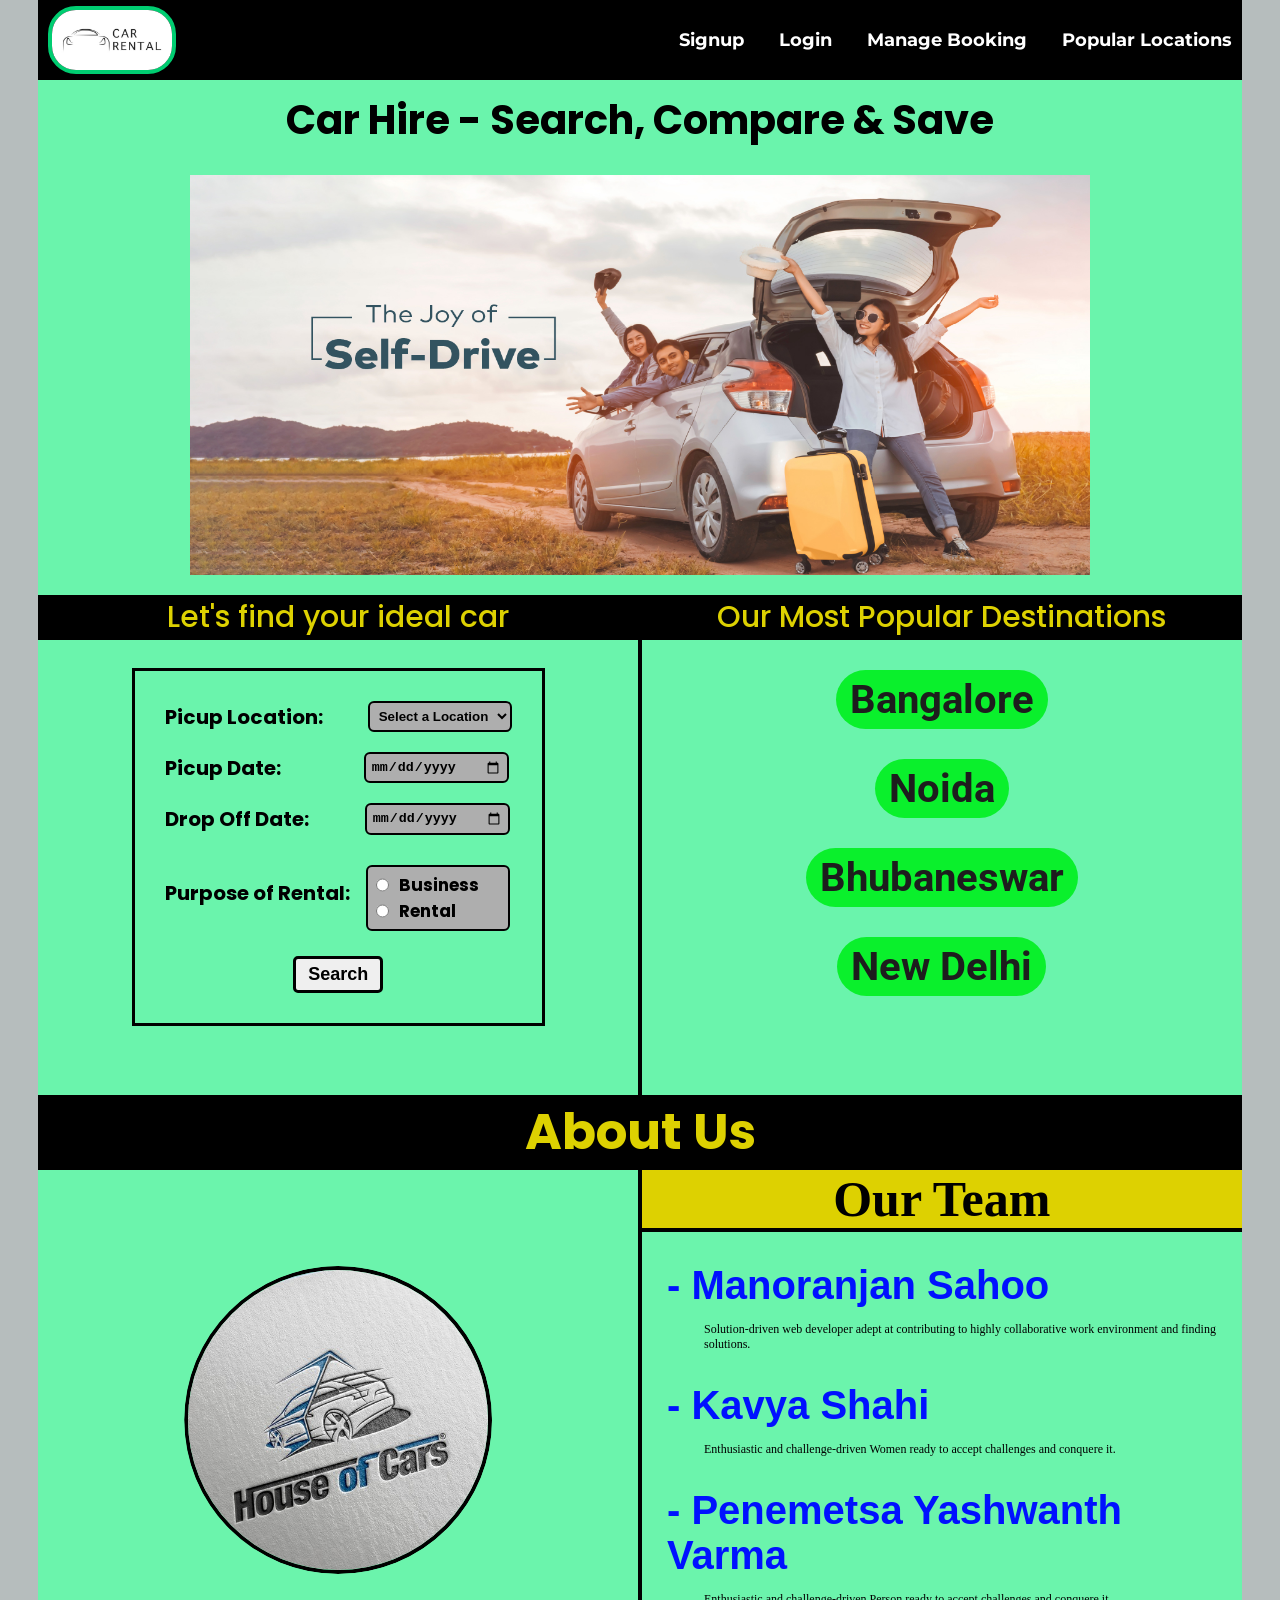
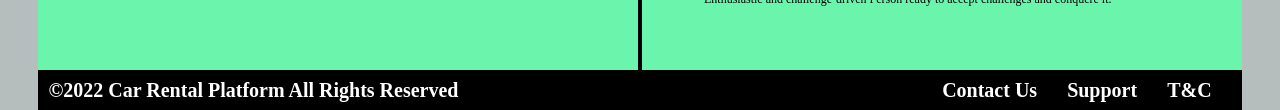
<file: index.html>
<!DOCTYPE html>
<html lang="en">

<head>
    <meta charset="UTF-8">
    <meta http-equiv="X-UA-Compatible" content="IE=edge">
    <meta name="viewport" content="width=device-width, initial-scale=1.0">
    <title>Car Rental System</title>
    <link rel="stylesheet" href="https://cdnjs.cloudflare.com/ajax/libs/font-awesome/6.2.1/css/all.min.css"
        integrity="sha512-MV7K8+y+gLIBoVD59lQIYicR65iaqukzvf/nwasF0nqhPay5w/9lJmVM2hMDcnK1OnMGCdVK+iQrJ7lzPJQd1w=="
        crossorigin="anonymous" referrerpolicy="no-referrer" />
    <link rel="stylesheet" href="css/style.css">

</head>

<body>
    <div class="main-container">
        <div class="nav-bar-container">
            <div class="nav-logo">
                <img src="/images/car-rental-logo.jpg" alt="logo">
            </div>

            <div class="nav-menu-items">
                <nav>
                    <li><a href="/signup.html">Signup</a></li>
                    <li><a href="/login.html">Login</a></li>
                    <li>Manage Booking</li>
                    <li>Popular Locations</li>
                </nav>
            </div>

            <div class="nav-toggler nav-menu-toggler">
                <i class="fa-solid fa-bars"></i>
            </div>

        </div>

        <div class="banner-section">
            <h1>Car Hire - Search, Compare & Save</h1>
            <div class="banner-img">
                <img class="mySlides" src="/images/banner-img.jpg" alt="">
                <img class="mySlides" src="/images/car-background-img.jpeg" alt="">
            </div>

        </div>

        <div class="more-info-section">
            <div class="left-section">
                <div class="left-section-header">
                    <h1>Let's find your ideal car</h1>
                </div>
                <div class="car-details">
                    <form action="#">
                        <!-- Location Details -->
                        <div class="location-details">
                            <label for="locations">Picup Location: </label>
                            <select name="locations" id="locations">
                                <option>Select a Location</option>
                                <option value="bbsr">Bhubaneswar</option>
                                <option value="ndl">New Delhi</option>
                            </select>
                        </div>

                        <!-- Pickup Date Details -->
                        <div class="picup-date-details">
                            <label for="picup-date">Picup Date: </label>
                            <input type="date" name="picup-date" id="picup-date">
                        </div>

                        <!-- Drop Off Date Details -->
                        <div class="drop-off-date-details">
                            <label for="drop-off-date">Drop Off Date: </label>
                            <input type="date" name="drop-off-date" id="drop-off-date">
                        </div>

                        <!-- Purpose Of Rental Details -->
                        <div class="purpose-of-rental-details">
                            <label for="purpose-of-rental">Purpose of Rental: </label>

                            <div class="rental-options">
                                <div class="first-option">
                                    <input type="radio" name="purpose-of-rental" id="business" value="Business">
                                    <label for="html">Business</label>
                                </div>

                                <div class="second-option">
                                    <input type="radio" name="purpose-of-rental" id="rental" value="rental">
                                    <label for="html">Rental</label><br>
                                </div>
                            </div>
                        </div>
                        <div class="search-button">
                            <button type="submit">Search</button>
                        </div>
                    </form>
                </div>
            </div>
            <div class="right-section">
                <div class="right-section-header">
                    <h1>Our Most Popular Destinations</h1>
                </div>
                <div class="popular-destinations">
                    <span>Bangalore</span>
                    <span>Noida</span>
                    <span>Bhubaneswar</span>
                    <span>New Delhi</span>
                </div>
            </div>
        </div>

        <div class="about-us-section">
            <div class="about-us-header">
                <h1>About Us</h1>
            </div>
            <div class="about-us-container">
                <div class="company-logo">
                    <img src="/images/car-rental-company-logo.jpeg" alt="company-logo">
                </div>
                <div class="team-members">
                    <div class="team-member-header">
                        <h1>Our Team</h1>
                    </div>

                    <div class="team-member-list">
                        <div class="team-member-1">
                            <h1>- Manoranjan Sahoo</h1>
                            <p>Solution-driven web developer adept at contributing to highly collaborative
                                work environment and finding solutions.</p>
                        </div>
                        <div class="team-member-2">
                            <h1>- Kavya Shahi</h1>
                            <p>Enthusiastic and challenge-driven Women ready to accept challenges and conquere it.</p>
                        </div>
                        <div class="team-member-3">
                            <h1>- Penemetsa Yashwanth Varma</h1>
                            <p>Enthusiastic and challenge-driven Person ready to accept challenges and conquere it.</p>
                        </div>
                    </div>

                </div>
            </div>

        </div>

        <div class="footer-section">
            <div class="footer-copyright">
                <h1>©2022 Car Rental Platform All Rights Reserved</h1>
            </div>
            <div class="footer-contents">
                <li> <a href="contact.html" target="_blank" >Contact Us</a></li>
                <li>Support</li>
                <li>T&C</li>
            </div>
        </div>
    </div>
    <script>
        var slideIndex = 0;
        carousel();

        function carousel() {
            var i;
            var x = document.getElementsByClassName("mySlides");
            for (i = 0; i < x.length; i++) {
                x[i].style.display = "none";
            }
            slideIndex++;
            if (slideIndex > x.length) { slideIndex = 1 }
            x[slideIndex - 1].style.display = "block";
            setTimeout(carousel, 2000); // Change image every 2 seconds
        }
    </script>
</body>
</html>
</file>
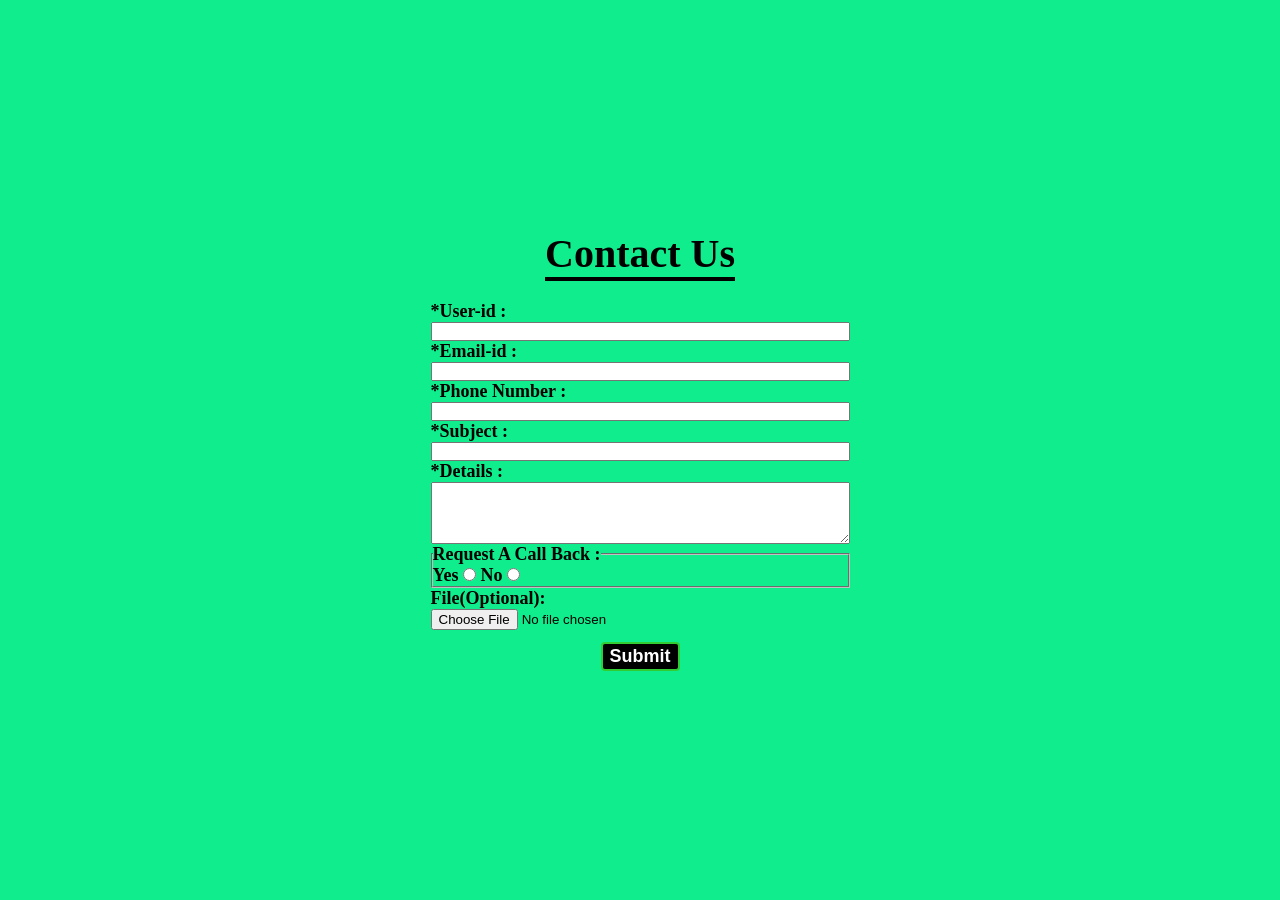
<file: contact.html>
<!DOCTYPE html>
<html lang="en">
<head>
    <meta charset="UTF-8">
    <meta http-equiv="X-UA-Compatible" content="IE=edge">
    <meta name="viewport" content="width=device-width, initial-scale=1.0">
    <title>Contact us Form</title>
    <link rel="stylesheet" href="css/contact-form.css">
</head>
<body>
    <div class="main-container">
        <form action="">
            <h1>Contact Us</h1>
            <div class="contact-form">
                *User-id : <input type="text" name="uid" required >
                *Email-id : <input type="email" name="email" required>
                *Phone Number : <input type="number" name="phno" id="phno" required >
                *Subject : <input type="text" name="" id="sub" required >
                *Details : <textarea name="details" id="detail" cols="50" rows="4" required ></textarea>
                <fieldset>
                    <legend>Request A Call Back :</legend> 
                    <p>
                        Yes <input type="radio" name="c" id="c"> No <input type="radio" name="c" id="c">
                    </p>
                </fieldset>    
                File(Optional): <input type="file" name="file" id="file">
                <div class="submit-button">
                    <button type="submit" id="submit" onclick="login_page()">Submit</button>
                </div>            
            </div>
        </form>
    </div>
    
</body>
</html>
</file>
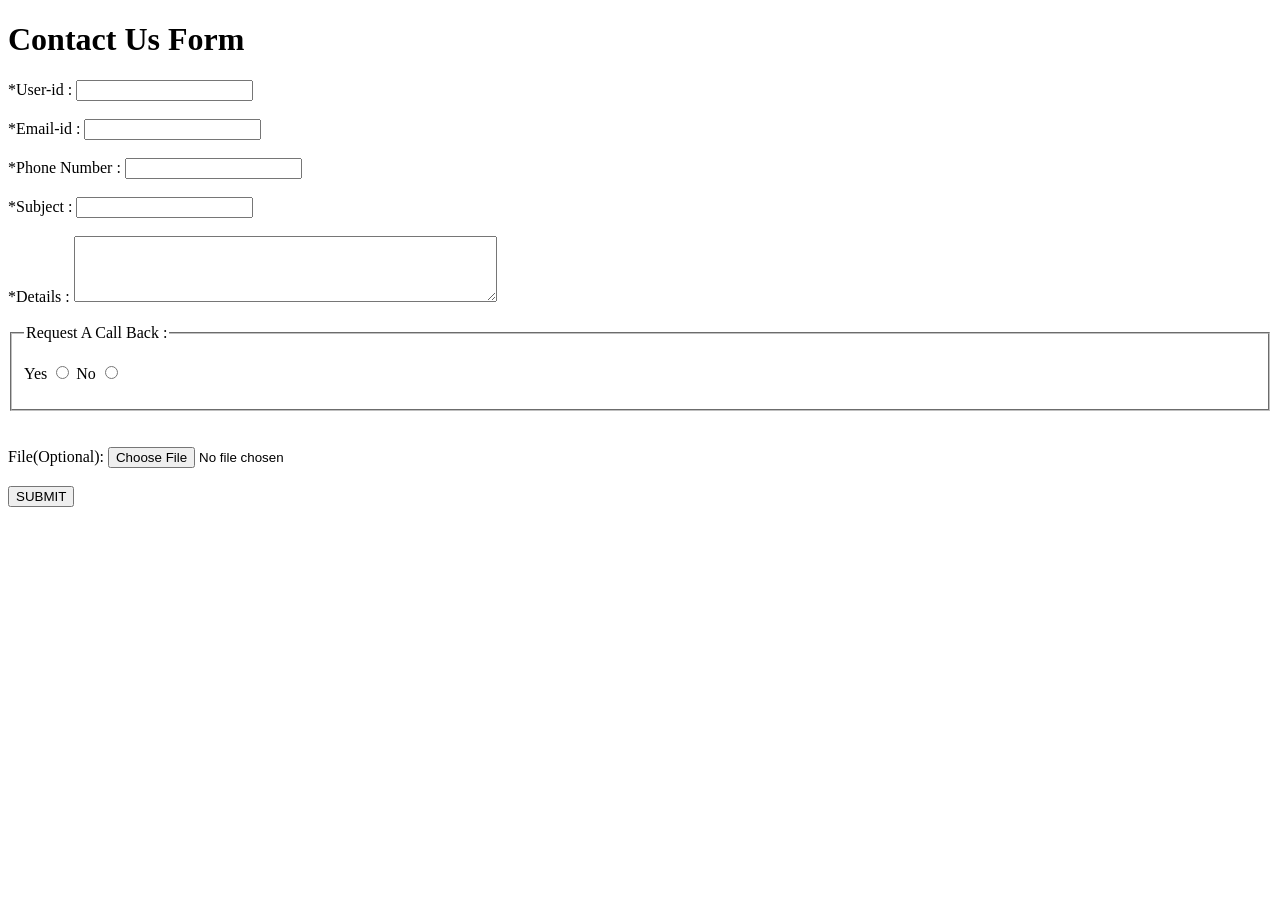
<file: contact_form.html>
<!DOCTYPE html>
<html lang="en">
<head>
    <meta charset="UTF-8">
    <meta http-equiv="X-UA-Compatible" content="IE=edge">
    <meta name="viewport" content="width=device-width, initial-scale=1.0">
    <title>Contact us Form</title>
</head>
<body>
    <form action="">
        <h1>Contact Us Form</h1>
        <div>
            *User-id : <input type="text" name="uid" required > <br><br>
            *Email-id : <input type="email" name="email" required> <br><br>
            *Phone Number : <input type="number" name="phno" id="phno" required > <br><br>
            *Subject : <input type="text" name="" id="sub" required > <br><br>
            *Details : <textarea name="details" id="detail" cols="50" rows="4" required ></textarea> <br><br>
            <fieldset>
                <legend>Request A Call Back :</legend> 
                <p>
                    Yes <input type="radio" name="c" id="c"> No <input type="radio" name="c" id="c">
                </p>
            </fieldset> <br><br>     
            File(Optional): <input type="file" name="file" id="file"> <br><br>
            <div class="submit-button">
                <button type="submit" id="submit" onclick="login_page()">SUBMIT</button>
            </div>
            
        </div>
    </form>
</body>
</html>
</file>
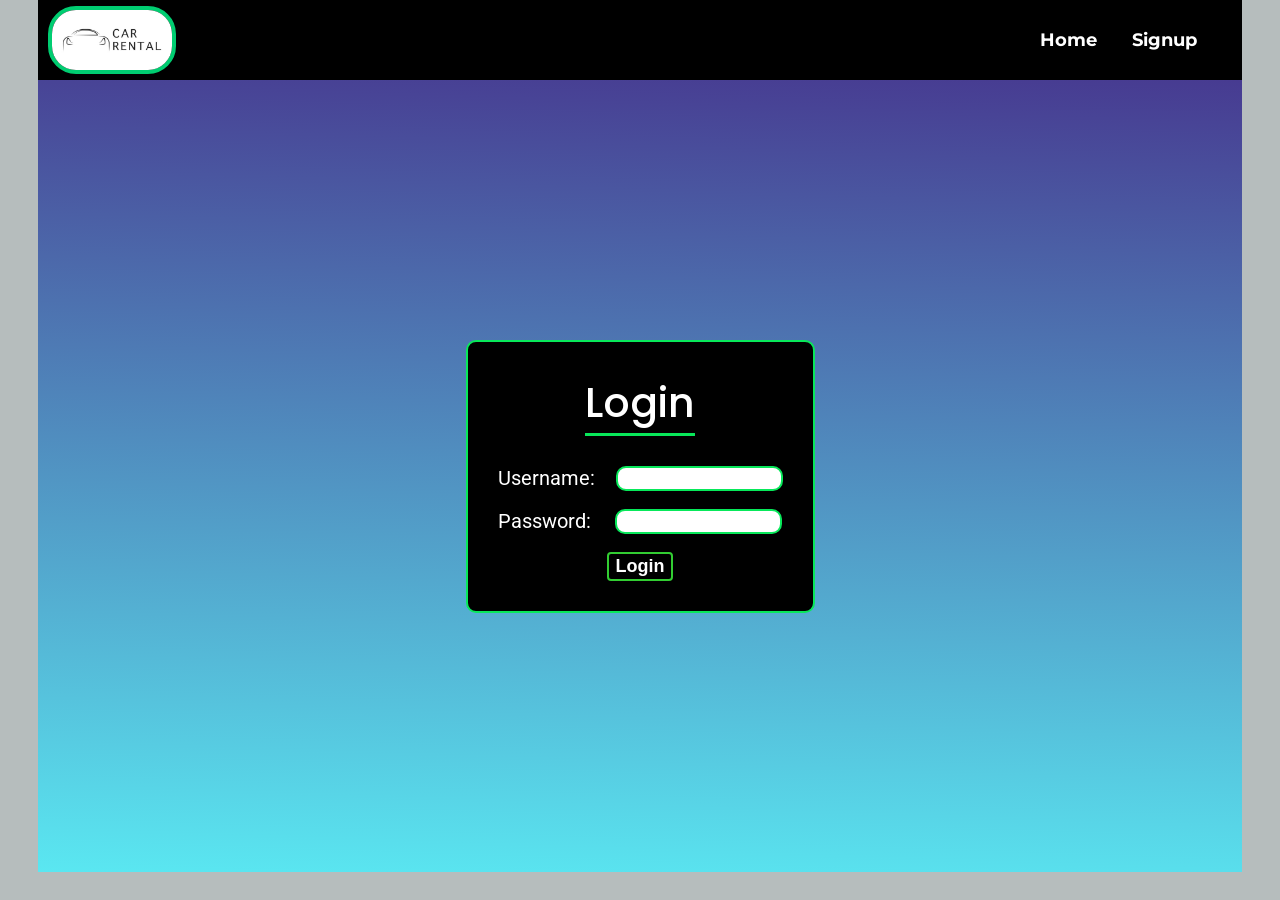
<file: login.html>
<!DOCTYPE html>
<html lang="en">

<head>
    <meta charset="UTF-8">
    <meta http-equiv="X-UA-Compatible" content="IE=edge">
    <meta name="viewport" content="width=device-width, initial-scale=1.0">
    <title>Car Rental System</title>
    <link rel="stylesheet" href="https://cdnjs.cloudflare.com/ajax/libs/font-awesome/6.2.1/css/all.min.css"
        integrity="sha512-MV7K8+y+gLIBoVD59lQIYicR65iaqukzvf/nwasF0nqhPay5w/9lJmVM2hMDcnK1OnMGCdVK+iQrJ7lzPJQd1w=="
        crossorigin="anonymous" referrerpolicy="no-referrer" />
    <link rel="stylesheet" href="css/login-style.css">
</head>

<body>
    <div class="main-container">
        <div class="nav-bar-container">
            <div class="nav-logo">
                <img src="/images/car-rental-logo.jpg" alt="logo">
            </div>

            <div class="nav-menu-items">
                <nav>
                    <li><a href="/index.html">Home</a></li>
                    <li><a href="/signup.html">Signup</a></li>
                </nav>
            </div>
        </div>

        <div class="login-form-container">


            <div class="login-form">
                <form action="#">
                    <div class="form-header">
                        <h1>Login</h1>
                    </div>

                    <!-- Username Details -->
                    <div class="username-details">
                        <label for="username">Username: </label>
                        <input type="text" name="username" id="username" required>
                    </div>

                    <!-- Password Details -->
                    <div class="password-details">
                        <label for="password">Password: </label>
                        <input type="password" name="password" id="password" required>
                    </div>

                    <div class="login-button">
                        <button type="submit" onclick="home_page()">Login</button>
                    </div>
                </form>
            </div>
        </div>

    </div>
    <script src="JS/login.js"></script>
</body>

</html>
</file>
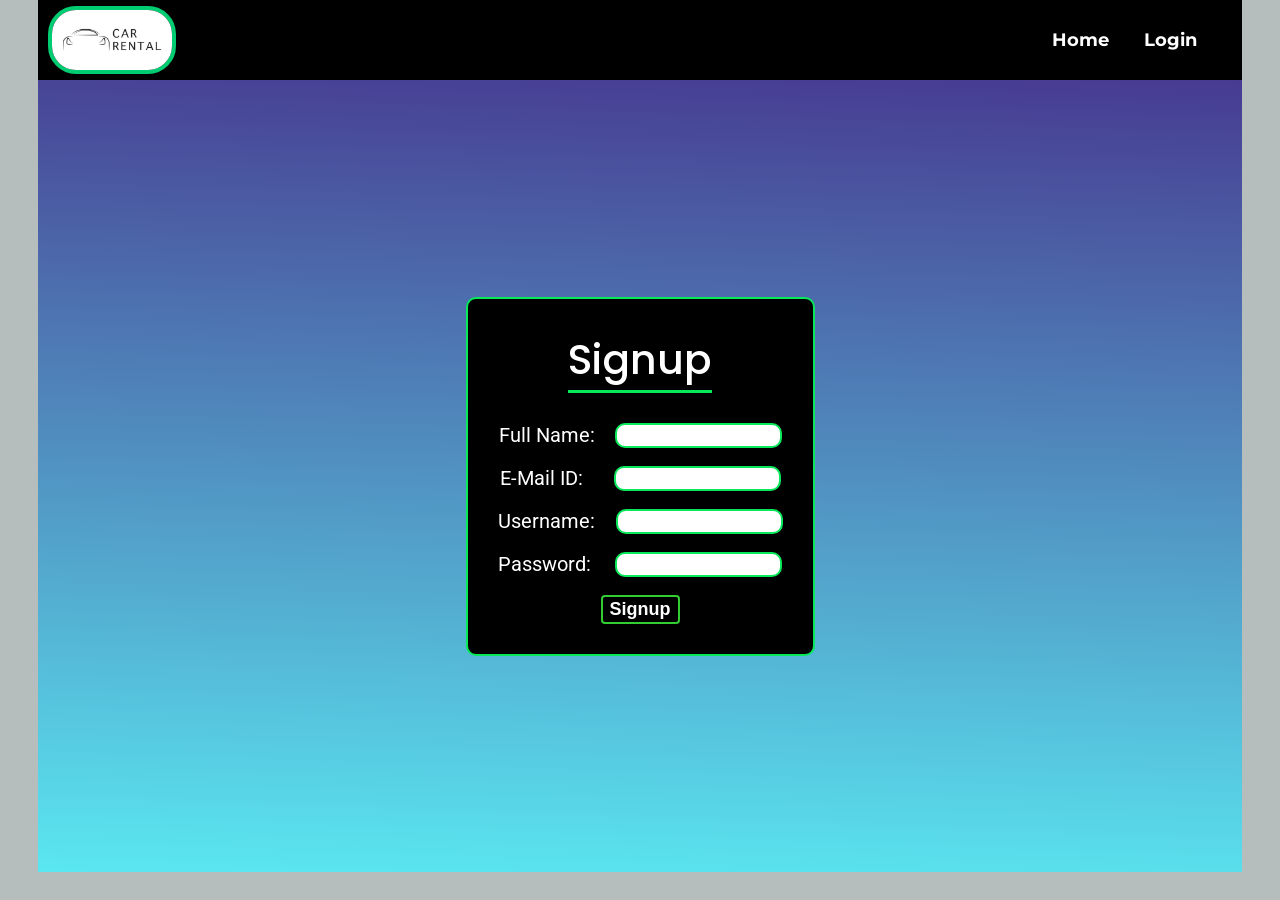
<file: signup.html>
<!DOCTYPE html>
<html lang="en">

<head>
    <meta charset="UTF-8">
    <meta http-equiv="X-UA-Compatible" content="IE=edge">
    <meta name="viewport" content="width=device-width, initial-scale=1.0">
    <title>Car Rental System</title>
    <link rel="stylesheet" href="https://cdnjs.cloudflare.com/ajax/libs/font-awesome/6.2.1/css/all.min.css"
        integrity="sha512-MV7K8+y+gLIBoVD59lQIYicR65iaqukzvf/nwasF0nqhPay5w/9lJmVM2hMDcnK1OnMGCdVK+iQrJ7lzPJQd1w=="
        crossorigin="anonymous" referrerpolicy="no-referrer" />
    <link rel="stylesheet" href="css/sign-up-style.css">
</head>

<body>
    <div class="main-container">
        <div class="nav-bar-container">
            <div class="nav-logo">
                <img src="/images/car-rental-logo.jpg" alt="logo">
            </div>

            <div class="nav-menu-items">
                <nav>
                    <li><a href="/index.html">Home</a></li>
                    <li><a href="/login.html">Login</a></li>
                </nav>
            </div>
        </div>

        <div class="signup-form-container">


            <div class="signup-form">
                <form action="#">
                    <div class="form-header">
                        <h1>Signup</h1>
                    </div>
                    <!-- Full Name Details -->
                    <div class="full-name-details">
                        <label for="full-name">Full Name: </label>
                        <input type="text" name="full-name" id="full-name" required>
                    </div>

                    <!-- E-mail Details -->
                    <div class="email-details">
                        <label for="email-id">E-Mail ID: </label>
                        <input type="email" name="email-id" id="email-id" required>
                    </div>

                    <!-- Username Details -->
                    <div class="username-details">
                        <label for="username">Username: </label>
                        <input type="text" name="username" id="username" required>
                    </div>

                    <!-- Password Details -->
                    <div class="password-details">
                        <label for="password">Password: </label>
                        <input type="password" name="password" id="password" required>
                    </div>

                    <div class="signup-button">
                        <button type="submit" id="sign-up" onclick="login_page()">Signup</button>
                    </div>
                </form>
            </div>
        </div>

    </div>
    <script src="JS/signup.js"></script>
</body>

</html>
</file>
<file: css/style.css>
@import url('https://fonts.googleapis.com/css2?family=Bungee+Spice&family=Fira+Sans:wght@400;600&family=Montserrat:ital,wght@0,400;0,700;1,800&family=Poppins:wght@400;500;700;900&family=Righteous&family=Roboto:ital,wght@0,500;0,700;0,900;1,400;1,900&family=Source+Code+Pro:wght@300;600;700&display=swap');

/* --------------------------------------- */
/* -------------- CSS Reset -------------- */
/* --------------------------------------- */

* {
    margin: 0;
    padding: 0;
    outline: 0;
}

html {
    font-size: 62.5%;
}

body {
    height: 100vh;
    background-color: #b6bdbd;
}

/* ---------------------------------------------------- */
/* -------------- Main Conatiner Styling -------------- */
/* ---------------------------------------------------- */

.main-container {
    display: flex;
    flex-direction: column;
    align-items: center;
    margin: 0 3vw 0 3vw;
}

/* ---------------------------------------------------------------- */
/* -------------- NavBar Section Styling Starts Here -------------- */
/* ---------------------------------------------------------------- */

.nav-menu-toggler {
    display: none;
    color: #ffffff;
    font-size: 30px;
}

.nav-bar-container {
    display: flex;
    flex-direction: row;
    align-items: center;
    /* gap: 40vw; */
    justify-content: space-between;
    height: 80px;
    width: 100%;
    flex-wrap: wrap;
    /* background-color: #0aade9; */
    background-color: #000000;
    /* background-color: #fff; */
    /* overflow-y: hidden; */
    /* padding: 0 0 0 10px; */
}

.nav-bar-container .nav-logo img {
    width: 12rem;
    border-radius: 28px;
    border: 4px solid rgb(0, 205, 113);
    margin: 0 0 0 10px;
}

.nav-bar-container .nav-logo {
    display: flex;
    flex-direction: row;
    align-items: center;
    /* background-color: #11e342; */
}

.nav-menu-items nav{
    /* background-color: rgb(240, 29, 29); */
    display: flex;
    flex-direction: row;
    margin-right: 10px;
}

.nav-menu-items nav li {
    list-style-type: none;
    font-size: 1.8rem;
    margin-right: 3.5rem;
    font-family: 'Montserrat', sans-serif;
    font-weight: 700;
    color: #ffffff;
}

.nav-menu-items nav li a {
    text-decoration: none;
    color: #ffffff;
}

.nav-menu-items nav li:nth-child(4){
    margin-right: 0;
}

.nav-menu-items nav li:hover {
    cursor: pointer;
    border-bottom: 2px solid #0fe7c3;
}
/* .nav-menu-items nav li:hover {
    cursor: pointer;
    background-color: #ffffff;
    color: #000000;
    border: 2px solid #fc00b0;
    border-radius: 15px;
    padding: 6px 12px;
} */

/* -------------------------------------------------------------- */
/* -------------- NavBar Section Styling Ends Here -------------- */
/* -------------------------------------------------------------- */



/* ---------------------------------------------------------------- */
/* -------------- Banner Section Styling Starts Here -------------- */
/* ---------------------------------------------------------------- */
.banner-section {
    height: auto;
    width: 100%;
    background-color: #6af4ac;
    /* background-color: #F4CE6A; */
    /* background-color: #d0e81a; */
    padding: 10px 0 0 0;
    display: flex;
    flex-direction: column;
    justify-content: center;
    align-items: center;
}

.banner-section h1 {
    text-align: center;
    font-family: 'Poppins', sans-serif;
    font-size: 4rem;
    font-weight: 700;
}

.banner-section .banner-img img {
    margin: 25px 0 20px 0;
    height: 400px;
    width: 900px;
    max-width: 100%;
}

/* -------------------------------------------------------------- */
/* -------------- Banner Section Styling Ends Here -------------- */
/* -------------------------------------------------------------- */


/* ------------------------------------------------------------------- */
/* -------------- More Info Section Styling Starts Here -------------- */
/* ------------------------------------------------------------------- */
.more-info-section {
    height: 500px;
    width: 100%;
    background-color: #6af4ac;
    /* background-color: #e81a69; */
    display: flex;
    flex-direction: row;
    justify-content: center;
    align-items: center;
}

/* ------------------------------------------------------------------------ */
/* -------------- More Info Left-Section Styling Starts Here -------------- */
/* ------------------------------------------------------------------------ */

.more-info-section .left-section {
    height: 500px;
    width: 50vw;
    /* background-color: #CAD5E2; */
    /* background-color: #ae1ae8; */
    /* background-color: #6af4ac; */
    /* background-color: #242B2E; */
    display: flex;
    flex-direction: column;
    /* justify-content: center; */
    align-items: center;
    /* padding: 10px 0 0 0; */
    border-right: 4px solid #000000;
    /* border-right: 2px solid #ffffff; */
}

.more-info-section .left-section h1 {
    text-align: center;
    font-family: 'Poppins', sans-serif;
    font-size: 30px;
    font-weight: 500;
    color: #DDD101;
}

.more-info-section .left-section .left-section-header {
    width: 100%;
    background-color: #000000;
    color: #ffffff;
    border-right: none;
}

.car-details {
    margin: 28px 0 0 0;
    border: 3px solid #000000;
    padding: 30px;
}

.car-details .location-details, .picup-date-details, .drop-off-date-details, .purpose-of-rental-details {
    /* margin: 0 0 0 30px; */
    display: flex;
    align-items: center;
}

.car-details .location-details {
    gap: 45px;
    /* gap: 20px; */
    margin-bottom: 20px;
}

.car-details .picup-date-details{
    gap: 83px;
    /* gap: 58px; */
}

.car-details .picup-date-details input {
    width: 131px;
}

.car-details .drop-off-date-details input {
    width: 131px;
}

.car-details .drop-off-date-details{
    gap: 56px;
    /* gap: 32px; */
    margin-top: 20px;
}

.car-details .purpose-of-rental-details{
    gap: 16px;
    margin-top: 20px;
}

.rental-options {
    display: flex;
    flex-direction: column;
    justify-content: center;
    /* background-color: #e34510; */
    background-color: #aeaeae;
    margin-top: 10px;
    padding: 5px 8px;
    border-radius: 6px;
    border: 2px solid #000000;
    width: 124px;
    
    /* align-items: center; */
}

.rental-options .first-option, .second-option {
    display: flex;
    flex-direction: row;
    gap: 10px;
}

.rental-options .first-option label {
    /* color: #0af02c; */
    /* color: #E03B8B; */
    color: #000000;
    font-weight: 700;
    font-size: 17px;
}

.rental-options .second-option label {
    /* color: #0af02c; */
    /* color: #E03B8B; */
    color: #000000;
    font-weight: 700;
    font-size: 17px;
}

.car-details label {
    font-family: 'Poppins', sans-serif;
    font-size: 2rem;
    font-weight: 700;
    /* color: #E03B8B; */
    /* color: #0af02c; */
    color: #000000;
}

.car-details select,input {
    padding: 5px;
    border-radius: 6px;
    border: 2px solid #000000;
    background-color: #aeaeae;
    color: #000000;
    font-weight: 700;
}

.car-details select option {
    font-weight: 700;
}

.car-details .search-button {
    display: flex;
    flex-direction: row;
    justify-content: center;
    align-items: center;
    margin-top: 25px;
}

.search-button button {
    padding: 5px 12px;
    font-size: 18px;
    border: 3px solid #000000;
    border-radius: 5px;
    text-align: center;
    font-weight: 900;
}

.search-button button:hover {
    cursor: pointer;
    background-color: #000000;
    color: #ffffff;
    border: 3px solid #DDD12C;
    font-weight: 700;
}

/* ---------------------------------------------------------------------- */
/* -------------- More Info Left-Section Styling Ends Here -------------- */
/* ---------------------------------------------------------------------- */


/* ------------------------------------------------------------------------- */
/* -------------- More Info Right-Section Styling Starts Here -------------- */
/* ------------------------------------------------------------------------- */

.more-info-section .right-section {
    height: 500px;
    width: 50vw;
    /* background-color: #1ae8b8; */
    /* background-color: #242B2E; */
    display: flex;
    flex-direction: column;
    /* justify-content: center; */
    align-items: center;
    /* padding: 10px 0 0 0; */
    
}

.more-info-section .right-section h1 {
    text-align: center;
    font-family: 'Poppins', sans-serif;
    font-size: 30px;
    font-weight: 500;
    color: #DDD101;
}

.more-info-section .right-section .right-section-header {
    width: 100%;
    background-color: #000000;
    color: #ffffff;
}

.popular-destinations{
    display: flex;
    flex-direction: column;
    justify-content: center;
    align-items: center;
    margin-top: 30px;
    gap: 30px;
}

.more-info-section .right-section .popular-destinations span {
    font-size: 4rem;
    font-family: 'Roboto', sans-serif;
    font-weight: 700;
    color: #1d1d1d;
    /* margin-right: 70px; */
    padding: 6px 14px;
    border-radius: 40px;
    background-color: #0af02c;
}

/* ----------------------------------------------------------------------- */
/* -------------- More Info Right-Section Styling Ends Here -------------- */
/* ----------------------------------------------------------------------- */

/* ----------------------------------------------------------------- */
/* -------------- More Info Section Styling Ends Here -------------- */
/* ----------------------------------------------------------------- */


/* ------------------------------------------------------------------ */
/* -------------- About Us Section Styling Starts Here -------------- */
/* ------------------------------------------------------------------ */

.about-us-section {
    width: 100%;
    height: auto;
    background-color: #6BF4AC;
}

.about-us-header {
    width: 100%;
    background-color: #000000;
    color: #DDD101;
    font-family: 'Poppins',sans-serif;
}

.about-us-header h1 {
    text-align: center;
    font-size: 5rem;
}
.about-us-container {
    display: flex;
    flex-direction: row;
    align-items: center;
    height: auto;
    width: 100%;
    /* background-color: #08e393; */
}

.company-logo {
    display: flex;
    flex-direction: row;
    align-items: center;
    justify-content: center;
    width: 50vw;
    height: 430px;
    background-color: #6BF4AC;
    /* background-color: #242B2E; */
    padding: 10px 0;
}

.company-logo img {
    height: auto;
    max-width: 100%;
    /* margin: 10px 0 10px 0; */
    width: 50%;
    clip-path: circle(50% at 50% 50%);
    border: 4px solid #000000;
    border-radius: 500px;
}

.team-members {
    width: 50vw;
    height: 500px;
    /* height: auto; */
    background-color: #6BF4AC;
    border-left: 4px solid #000000;
    /* display: flex;
    flex-direction: column;
    justify-content: center; */
}

.team-members > h1 {
    text-align: center;
    font-size: 5rem;

}

.team-member-list {
    display: flex;
    flex-direction: column;
    align-items: flex-start;
    margin: 0 0 10px 10px;
}

.team-member-list h1 {
    margin: 31px 0 14px 15px;
    font-size: 40px;
    color: #0011ff;
    font-family: 'Robboto',sans-serif;
}

.team-member-list p {
    margin: 0 25px 0 52px;
    font-size: 12px;
}

.team-member-header {
    width: 100%;
    justify-self: flex-start;
    background-color: #DDD101;
    /* padding-top: 10px; */
    color: #000000;
}

.team-member-header h1 {
    text-align: center;
    font-size: 50px;
    border-bottom: 4px solid #000000;
}

.team-member-3 {
    margin-bottom: 10px;
}


/* ---------------------------------------------------------------- */
/* -------------- About Us Section Styling Ends Here -------------- */
/* ---------------------------------------------------------------- */



/* ---------------------------------------------------------------- */
/* -------------- Footer Section Styling Starts Here -------------- */
/* ---------------------------------------------------------------- */

.footer-section {
    width: 100%;
    height: 40px;
    background-color: #000000;
    display: flex;
    flex-direction: row;
    align-items: center;
    justify-content: space-between;
}

.footer-section .footer-copyright {
    margin: 0 0 0 10px;
}

.footer-section .footer-copyright h1 {
    color: #ffffff;
}

.footer-contents {
    display: flex;
    flex-direction: row;
}

.footer-contents li {
    color: #ffffff;
    list-style-type: none;
    margin-right: 30px;
    font-size: 20px;
    font-family: Georgia, 'Times New Roman', Times, serif;
    font-weight: 700;
}

.footer-contents li a {
    text-decoration: none;
    color: #ffffff;
}

/* ---------------------------------------------------------------- */
/* -------------- Footer Section Styling Starts Here -------------- */
/* ---------------------------------------------------------------- */


/* --------------------------------------------------------------- */
/* -------------- Media Queries Section Starts Here -------------- */
/* --------------------------------------------------------------- */

@media screen and (max-width: 1135px) {
    .more-info-section .left-section h1 {
        margin: 0 10px;
        padding: 0 8px;
        /* background-color: #1adc12; */
        /* color: #fc0000; */
        /* font-weight: 700; */
    }

    .nav-bar-container {
        height: 100px;
    }
}

@media screen and (max-width: 1080px) {

    .car-details {
        border: none;
    }

    .nav-bar-container {
        height: 100px;
    }
    
}

@media screen and (max-width: 975px) {

    .nav-bar-container {
        height: 100px;
    }

    .more-info-section {
        flex-direction: column;
        height: auto;
    }

    .more-info-section .left-section {
        height: auto;
        width: 100%;
        margin: 0 10px 0 10px;
        border-right:none ;
    }

    .more-info-section .left-section h1 {
        /* font-size: 3.2rem; */
        margin: 0 10px;
        padding: 0 5px;
        /* background-color: #1adc12; */
        /* color: #fc0000; */
        /* font-weight: 700; */
    }

    .more-info-section .car-details {
        border: none;
    }

    .more-info-section .right-section {
        height: auto;
        width: 100%;
        padding-bottom: 20px;
    }

    .about-us-container {
        flex-direction: column;
    }

    .company-logo {
        align-items: flex-start;
    }
    .company-logo img {
        width: 80%;
    }

    .team-members {
        width: 100%;
        border: none;
        margin-top: -60px;
    }
}

@media screen and (max-width: 890px) {
    .nav-bar-container {
        flex-direction: column;
        justify-content: space-evenly;
        align-items: flex-start;
        height: 111px;
    }

    .nav-bar-container .nav-logo img {
        margin-left: 10px;
    }
    .nav-bar-container .nav-menu-items nav {
        margin-left: 10px;
    }

    
}

@media screen and (max-width: 685px) {
    .nav-bar-container .nav-menu-items nav li {
        font-size: 1.5rem; 
    }

    .nav-bar-container .nav-menu-items nav {
        margin-left: 10px;
    }

    .nav-bar-container .nav-logo img {
        margin-left: 10px;
        width: 15vw;
    }

    .nav-bar-container {
        height: 100px;
    }
}

@media screen and (max-width: 596px) {
    .nav-bar-container .nav-menu-items nav li {
        font-size: 1.3rem; 
    }

    .nav-bar-container .nav-logo img {
        margin-left: 10px;
        width: 15vw;
    }

    .nav-bar-container .nav-menu-items nav {
        margin-left: 10px;
    }
}

@media screen and (max-width: 537px) {

    .nav-bar-container .nav-menu-items {
        display: none;
    }

    .nav-bar-container .nav-logo img {
        width: 82px;
    }

    .nav-bar-container {
        height: 70px;
    }
}

@media screen and (max-width: 482px) {
    .banner-section h1 {
        font-size: 16px;
    }

    .more-info-section .left-section h1 {
        font-size: 18px;
    }

    .car-details {
        margin: 20px 0 0 0;
        padding: 0;
    }
    .car-details label {
        font-size: 12px;
        margin-left: 3px;
    }

    .car-details .location-details {
        flex-direction: column;
        align-items: flex-start;
        gap: 4px;
    }

    .car-details .picup-date-details {
        flex-direction: column;
        align-items: flex-start;
        gap: 4px;
    }
    .car-details .drop-off-date-details {
        flex-direction: column;
        align-items: flex-start;
        gap: 4px;
    }
    .car-details .purpose-of-rental-details {
        flex-direction: column;
        align-items: flex-start;
        gap: 4px;
    }

    .car-details select {
        width: 164px;
    }

    .car-details input[type=date] {
        width: 150px;
    }

    .rental-options {
        width: 144px;
    }

    .car-details .search-button {
        margin-bottom: 25px;
    }

    .more-info-section .right-section h1 {
        font-size: 18px;
        /* text-decoration: underline red; */
    }

    .more-info-section .right-section .popular-destinations span {
        font-size: 15px;
    }
}

/* ------------------------------------------------------------- */
/* -------------- Media Queries Section Ends Here -------------- */
/* ------------------------------------------------------------- */
</file>
<file: css/contact-form.css>
@import url('https://fonts.googleapis.com/css2?family=Bungee+Spice&family=Fira+Sans:wght@400;600&family=Montserrat:ital,wght@0,400;0,700;1,800&family=Poppins:wght@400;500;700;900&family=Righteous&family=Roboto:ital,wght@0,500;0,700;0,900;1,400;1,900&family=Source+Code+Pro:wght@300;600;700&display=swap');

* {
    margin: 0;
    padding: 0;
    outline: 0;
}

body {
    height: 100vh;
    background-color: #b6bdbd;
}

html {
    font-size: 62.5%;
}

.main-container {
    display: flex;
    flex-direction: column;
    justify-content: center;
    align-items: center;
    height: 100vh;
    background-color: #0fed8d;
}
form {
    display: flex;
    flex-direction: column;
    align-items: center;
    /* background-color: #e10c0c; */
    padding: 10px 0;
    width: 80vw;
}

form h1 {
    font-size: 40px;
    margin-bottom: 20px;
    font-family: Georgia, 'Times New Roman', Times, serif;
    border-bottom: 4px solid #000000;
}
form .contact-form{
    display: flex;
    flex-direction: column;
    font-size: 18px;
    font-weight: 700;
}

.submit-button {
    display: flex;
    flex-direction: row;
    justify-content: center;
    margin-top: 12px;
}

.submit-button button {
    padding: 2px 7px;
    font-size: 18px;
    font-weight: 600;
    border-radius: 4px;
    border: 2px solid #32cd32;
    background-color: #000000;
    color: #ffffff;
}

.submit-button button a {
    text-decoration: none;
    color: #ffffff;
}

.submit-button button:hover {
    cursor: pointer;
    background-color: #fff;
    color: #000000;
    border: 3px solid #0b0bee;
}
</file>
<file: css/login-style.css>
@import url('https://fonts.googleapis.com/css2?family=Bungee+Spice&family=Fira+Sans:wght@400;600&family=Montserrat:ital,wght@0,400;0,700;1,800&family=Poppins:wght@400;500;700;900&family=Righteous&family=Roboto:ital,wght@0,500;0,700;0,900;1,400;1,900&family=Source+Code+Pro:wght@300;600;700&display=swap');

* {
    margin: 0;
    padding: 0;
    outline: 0;
}

body {
    height: 100vh;
    background-color: #b6bdbd;
}

html {
    font-size: 62.5%;
}

.main-container {
    /* display: flex; */
    height: 100vh;
    /* flex-direction: column; */
    /* align-items: center; */
    /* justify-content: center; */
    margin: 0 3vw 0 3vw;
    /* background-image: url(/images/car-background-img.jpeg);
    background-repeat: no-repeat;
    background-position: center;
    background-size: contain; */
}

.login-form-container {
    display: flex;
    flex-direction: column;
    align-items: center;
    justify-content: center;
    height: 88vh;
    width: 100%;
    background-color: #35e269;
    background:linear-gradient(2deg, #5ae7f1, #473b91);
}


.nav-bar-container {
    display: flex;
    flex-direction: row;
    align-items: center;
    justify-content: space-between;
    height: 80px;
    width: 100%;
    flex-wrap: wrap;
    background-color: #000000;
}

.nav-bar-container .nav-logo img {
    width: 12rem;
    border-radius: 28px;
    border: 4px solid rgb(0, 205, 113);
    margin: 0 0 0 10px;
}

.nav-bar-container .nav-logo {
    display: flex;
    flex-direction: row;
    align-items: center;
    /* background-color: #11e342; */
}

.nav-menu-items nav{
    /* background-color: rgb(240, 29, 29); */
    display: flex;
    flex-direction: row;
    margin-right: 10px;
}

.nav-menu-items nav li {
    list-style-type: none;
    font-size: 1.8rem;
    margin-right: 3.5rem;
    font-family: 'Montserrat', sans-serif;
    font-weight: 700;
    color: #ffffff;
}

.nav-menu-items nav li:hover {
    cursor: pointer;
    border-bottom: 2px solid #0fe7c3;
}

.nav-menu-items nav li a {
    text-decoration: none;
    color: #ffffff;
}

.login-form {
    /* background-color: #5ae7f1; */
    display: flex;
    flex-direction: column;
    align-items: center;
}

.login-form form .form-header h1 {
    font-family: 'Poppins', sans-serif;
    font-size: 41px;
    margin-bottom: 30px;
    font-weight: 500;
    border-bottom: 3px solid #08e85a;
}

.login-form form {
    background-color: #000000;
    color: #ffffff;
    font-size: 20px;
    height: auto;
    padding: 30px;
    border-radius: 10px;
    border: 2px solid #08e85a;
    font-family: 'Roboto','Sans-serif';
    display: flex;
    flex-direction: column;
    align-items: center;
}

.username-details,
.password-details {
    display: flex;
    flex-direction: row;
    align-items: center;
    margin: 0 0 18px 0;
}

.username-details{
    gap: 21px;
}
.password-details{
    gap: 24px;
}

input[type=text], input[type=password] {
    border: 2px solid #08e85a;
    border-radius: 10px;
    padding: 3px 3px 3px 10px;
    font-weight: 700;
    width: 150px;
}

.login-button button {
    padding: 2px 7px;
    font-size: 18px;
    font-weight: 600;
    border-radius: 4px;
    border: 2px solid #32cd32;
    background-color: #000000;
    color: #ffffff;
}

.login-button button:hover {
    cursor: pointer;
    background-color: #fff;
    color: #000000;
    border: 3px solid #0b0bee;
}
</file>
<file: css/sign-up-style.css>
@import url('https://fonts.googleapis.com/css2?family=Bungee+Spice&family=Fira+Sans:wght@400;600&family=Montserrat:ital,wght@0,400;0,700;1,800&family=Poppins:wght@400;500;700;900&family=Righteous&family=Roboto:ital,wght@0,500;0,700;0,900;1,400;1,900&family=Source+Code+Pro:wght@300;600;700&display=swap');

* {
    margin: 0;
    padding: 0;
    outline: 0;
}

body {
    height: 100vh;
    background-color: #b6bdbd;
}

html {
    font-size: 62.5%;
}

.main-container {
    /* display: flex; */
    height: 100vh;
    /* flex-direction: column; */
    /* align-items: center; */
    /* justify-content: center; */
    margin: 0 3vw 0 3vw;
    /* background-image: url(/images/car-background-img.jpeg);
    background-repeat: no-repeat;
    background-position: center;
    background-size: contain; */
}

.signup-form-container {
    display: flex;
    flex-direction: column;
    align-items: center;
    justify-content: center;
    height: 88vh;
    width: 100%;
    background-color: #35e269;
    background:linear-gradient(2deg, #5ae7f1, #473b91);
    position: relative;
}


.nav-bar-container {
    display: flex;
    flex-direction: row;
    align-items: center;
    justify-content: space-between;
    height: 80px;
    width: 100%;
    flex-wrap: wrap;
    background-color: #000000;
    position: relative;
}

.nav-bar-container .nav-logo img {
    width: 12rem;
    border-radius: 28px;
    border: 4px solid rgb(0, 205, 113);
    margin: 0 0 0 10px;
}

.nav-bar-container .nav-logo {
    display: flex;
    flex-direction: row;
    align-items: center;
    /* background-color: #11e342; */
}

.nav-menu-items nav{
    /* background-color: rgb(240, 29, 29); */
    display: flex;
    flex-direction: row;
    margin-right: 10px;
}

.nav-menu-items nav li {
    list-style-type: none;
    font-size: 1.8rem;
    margin-right: 3.5rem;
    font-family: 'Montserrat', sans-serif;
    font-weight: 700;
    color: #ffffff;
}

.nav-menu-items nav li:hover {
    cursor: pointer;
    border-bottom: 2px solid #0fe7c3;
}

.nav-menu-items nav li a {
    text-decoration: none;
    color: #ffffff;
}

.signup-form {
    /* background-color: #5ae7f1; */
    display: flex;
    flex-direction: column;
    align-items: center;
    position: absolute;
}

.signup-form form .form-header h1 {
    font-family: 'Poppins', sans-serif;
    font-size: 41px;
    margin-bottom: 30px;
    font-weight: 500;
    border-bottom: 3px solid #08e85a;
}

.signup-form form {
    background-color: #000000;
    color: #ffffff;
    font-size: 20px;
    height: auto;
    padding: 30px;
    border-radius: 10px;
    border: 2px solid #08e85a;
    font-family: 'Roboto','Sans-serif';
    display: flex;
    flex-direction: column;
    align-items: center;
}

.full-name-details,
.email-details,
.username-details,
.password-details {
    display: flex;
    flex-direction: row;
    align-items: center;
    margin: 0 0 18px 0;
}

.full-name-details{
    gap: 20px;
}
.email-details{
    gap: 31px;
}
.username-details{
    gap: 21px;
}
.password-details{
    gap: 24px;
}

input[type=text], input[type=email], input[type=password] {
    border: 2px solid #08e85a;
    border-radius: 10px;
    padding: 3px 3px 3px 10px;
    font-weight: 700;
    width: 150px;
}

.signup-button button {
    padding: 2px 7px;
    font-size: 18px;
    font-weight: 600;
    border-radius: 4px;
    border: 2px solid #32cd32;
    background-color: #000000;
    color: #ffffff;
}

.signup-button button a {
    text-decoration: none;
    color: #ffffff;
}

.signup-button button:hover {
    cursor: pointer;
    background-color: #fff;
    color: #000000;
    border: 3px solid #0b0bee;
}
</file>
